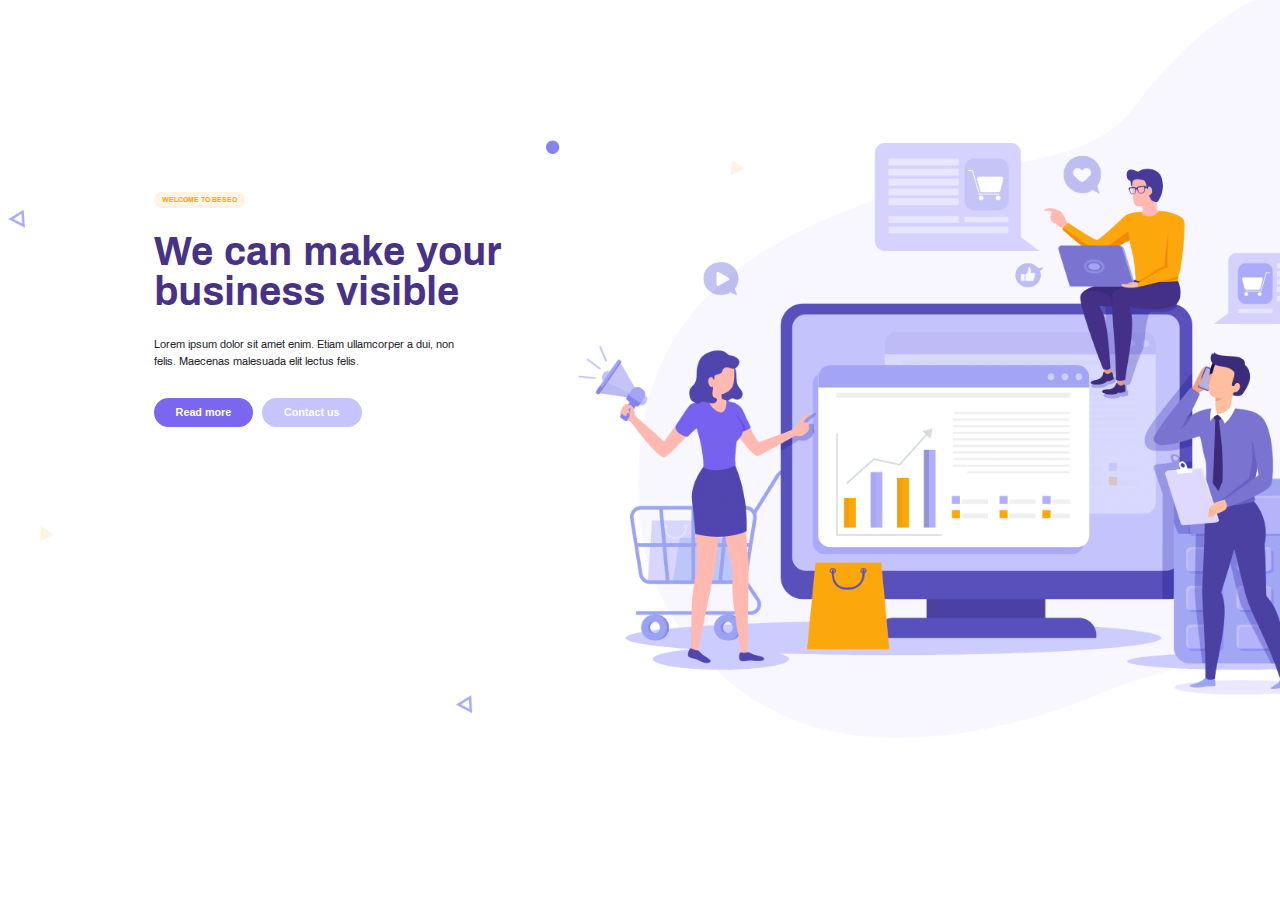
<file: home.welcome.html>
<!DOCTYPE html>
<html lang="en">
<head>
    <meta charset="UTF-8">
    <meta name="viewport" content="width=device-width, initial-scale=1.0">
    <title>Title</title>
    <link rel="stylesheet" href="home.welcome.css">
    <link rel="stylesheet" href="css/global.css">
</head>
<body>
  <div class="welcome">

    <div class="welcome__header">
      <div class="welcome__header--section">
          <p>WELCOME TO BESEO</p>
      </div>
      <div class="welcome__header--boldTitle">
          <p>We can make your business visible</p>
      </div>
      <div class="welcome__header--bodyTitle">
          <p>Lorem ipsum dolor sit amet enim. Etiam ullamcorper a dui, non felis. Maecenas malesuada elit lectus felis.</p>
      </div>
      <div class="welcome__header--button">
          <a><button type="button" class="header__button--dark"> <h5>Read more</h5> </button></a>
          <a><button type="button" class="header__button--light"><h5>Contact us</h5></button></a>
      </div>
    </div>

  </div>

</body>
</html>
</file>
<file: home.welcome.css>
.welcome{
    width: 100%;
    height: 100%;
    max-width: 768px;
    background-image: url("images/320wel.png");
    background-position: center;
    background-size: cover;
    position: absolute;
}
.welcome__header{
    padding: 25% 0 0 10%;
    cursor: default;
}
.welcome__header--section {
    width: 106px;
    padding: 2px 10px;
    border-radius: 15px;
    color: var(--color-yellow-main);
    font-size: 0.8rem;
    line-height: 150%;
    font-weight: 700;
    background-color: var( --color-yellow-light-background);
    text-align: center;
    margin-bottom: 15px;
}
.welcome__header--boldTitle{
    max-width: 256px;
    line-height: 32px;
    font-size: 2.8rem;
    font-weight: 700;
    color: var(--color-purple-dark-title);
}
.welcome__header--bodyTitle{
    max-width: 256px;
    margin-top: 16px;
    line-height: 16px;
    font-size: 0.98rem;
    font-weight: 400;
    color: var(--color-text-black-main);
}
.welcome__header--button{
    width: 164px;
    margin-top: 24px;
    display: flex;
    justify-content: space-between;
}
.welcome__header--button button{
    padding: 5px 16px 6px 16px;
    border-radius: 50px;
    border: 0 ;
    cursor: pointer;
    font-size: 1.1rem;
    font-weight: 500;
    text-align: center;
    color: var(--color-text-white-main);
}
.header__button--dark{
    background-color: var(--color-purple-main);
    transition: 0.5s ease;
}
.header__button--dark:hover{
    opacity: 1;
    background-color: var(--color-purple-dark-hover);
}
.header__button--light{
    background-color: var(--color-purple-lighter-background);
    transition: 0.5s ease;
}
.header__button--light:hover{
    opacity: 1;
    background-color: var(--color-puple-light-hover);
}



@media (min-width: 768px) {
    .welcome {
        background-image: url("images/seo3-slider-bg768.png");
        max-width: 1023px;
        height: 84%;
    }
    .welcome__header{
        max-width: 500px;
        cursor: default;
        padding: 10% 0 0 8%;
    }
    .welcome__header--section{
        border-radius: 15px;
        font-size: 0.8rem;
        margin-bottom: 20px;
    }
    .welcome__header--boldTitle{
        max-width: 400px;
        line-height: 42px;
        font-size: 4rem;
    }
    .welcome__header--bodyTitle{
        margin-top: 18px;
        line-height: 16px;
        font-size: 0.99rem;
    }
    .welcome__header--button{
        width: 164px;
        margin-top: 32px;
        display: flex;
        justify-content: space-between;
    }
    .welcome__header--button button {
        padding: 7px 18px;
        font-size: 1rem;
    }
    .header__button--dark{
        background-color: var(--color-purple-main);
        transition: 0.5s ease;
    }
    .header__button--dark:hover{
        opacity: 0.8;
        background-color: var(--color-purple-dark-hover);
    }
    .header__button--light{
        background-color: var(--color-purple-lighter-background);
        transition: 0.5s ease;
    }
    .header__button--light:hover{
        opacity: 0.8;
        background-color: var(--color-puple-light-hover);
    }

}

@media (min-width: 1024px){
    .welcome{
        max-width: 1440px;
        height: 82%;
        background-image: url("images/seo3-slider-bg (2).png");
    }
    .welcome__header{
        max-width: 600px;
        padding: 15% 0 0 12% ;
    }
    .welcome__header--section{
        width: 91px;
        padding: 3px 8px 2px 8px;
        font-size: 0.7rem;
        margin-bottom: 24px;
    }
    .welcome__header--boldTitle{
        max-width: 500px;
        line-height: 40px;
        font-size: 4rem;
    }
    .welcome__header--bodyTitle{
        max-width: 300px;
        margin-top: 24px;
        line-height: 17px;
        font-size: 1.1rem;
    }
    .welcome__header--button{
        width: 208px;
        margin-top: 28px;
    }
    .welcome__header--button button{
        padding: 8px 22px 9px 22px;
        font-size: 1.3rem;
    }
}




@media (min-width: 1440px) {
    .welcome{
        height: 98%;
        max-width: 2560px;
    }
    .welcome__header{
        max-width: 1000px;
        padding: 15% 0 0 12%;
    }
    .welcome__header--section{
        width: 180px;
        height: 30px;
        line-height: 26px;
        font-size: 1.4rem;
    }
    .welcome__header--boldTitle{
        max-width: 700px;
        height: 148px;
        margin-top: 32px;
        line-height: 56px;
        font-size: 5.6rem;
    }
    .welcome__header--bodyTitle{
        max-width: 500px;
        padding-left: 4px;
        margin-top: 0;
        line-height: 32px;
        font-size: 1.8rem;
    }
    .welcome__header--button{
        width: 325px;
        margin-top: 48px;
    }
    .welcome__header--button button{
        padding: 14px 35px;
        font-size: 2rem;
    }

}
</file>
<file: css/global.css>
@font-face {
    font-family: 'Archivo';
    src: url(../fonts/Archivo-Bold.eot);
    src: url(../fonts/Archivo-Bold.eot) format('embedded-opentype'),
         url(../fonts/Archivo-Bold.woff2) format('woff2'),
         url(../fonts/Archivo-Bold.woff) format('woff'),
         url(../fonts/Archivo-Bold.ttf) format('truetype');
    font-weight: bold;
    font-style: normal;
}

@font-face {
    font-family: 'Archivo';
    src: url(../fonts/Archivo-Light.ttf) format('truetype');
    font-weight: 300;
    font-style: normal;
}


@font-face {
    font-family: 'Archivo';
    src: url(../fonts/Archivo-Regular.eot);
    src: url(../fonts/Archivo-Regular.eot) format('embedded-opentype'),
         url(../fonts/Archivo-Regular.woff2) format('woff2'),
         url(../fonts/Archivo-Regular.woff) format('woff'),
         url(../fonts/Archivo-Regular.ttf) format('truetype');
    font-weight: normal;
    font-style: normal;
}

@font-face {
    font-family: 'Archivo';
    src: url(../fonts/Archivo-SemiBold.eot);
    src: url(../fonts/Archivo-SemiBold.eot) format('embedded-opentype'),
         url(../fonts/Archivo-SemiBold.woff2) format('woff2'),
         url(../fonts/Archivo-SemiBold.woff) format('woff'),
         url(../fonts/Archivo-SemiBold.ttf) format('truetype');
    font-weight: 600;
    font-style: normal;
}

@font-face {
    font-family: 'Archivo';
    src: url(../fonts/Archivo-Medium.eot);
    src: url(../fonts/Archivo-Medium.eot) format('embedded-opentype'),
         url(../fonts/Archivo-Medium.woff2) format('woff2'),
         url(../fonts/Archivo-Medium.woff) format('woff'),
         url(../fonts/Archivo-Medium.ttf) format('truetype');
    font-weight: 500;
    font-style: normal;
}

*{
    margin: 0;
    padding: 0;
    box-sizing: border-box;
}
html{
  font-size: 10px;
  font-family: 'Archivo',Helvetica, Arial,  sans-serif ;
}
:root {  
    --color-gray-100: #f8f9fc;
    --color-gray-200: #f1f3f9;
    --color-gray-300: #dee3ed;
    --color-gray-400: #c2c9d6;
    --color-gray-500: #8f96a3;
    --color-gray-600: #5e636e;
    --color-gray-700: #2f3237;
    --color-gray-800: #1d1e20;
    --color-gray-900: #111213;
    --color-text-white-main:  #fff ;
    --color-text-white-light: #e1e1ff;
    --color-text-black-main:  #222228;
    --color-text-black-light: #3E3E3E;
    --color-text-black-lighter:  #626262;
    --color-text-black-very-light: #EBEBEB;
    --color-yellow-main: #fca80f;
    --color-yellow-light-background  :#FFF4E0;
    --color-purple-very-dark-background: #372b7d;
    --color-purple-darker-background:  #5047a0;
    --color-purple-dark-background: #41348e;
    --color-purple-dark-title: #473288;
    --color-purple-dark-hover: #5a49bb;
    --color-puple-light-hover: #9998d1;
    --color-purple-main:   #7b66ef;
    --color-purple-light:  #bfb9f3;
    --color-purple-hover:#7561E3;
    --color-purple-lighter-background:  #c5c4fc;
    --color-purple-header-background: #1f1945;
    --box-shadow:0px 10px 30px rgba(55,43,125,.1);
    --box-shadow-dark:0px 10px 30px rgba(55,43,125,.2);
    --font-weight-bold: 700;
    --font-weight-semibold: 600;
    --font-weight-regular: 500;
    --font-weight-normal: 400;
    --font-weight-light: 300;

}
</file>
